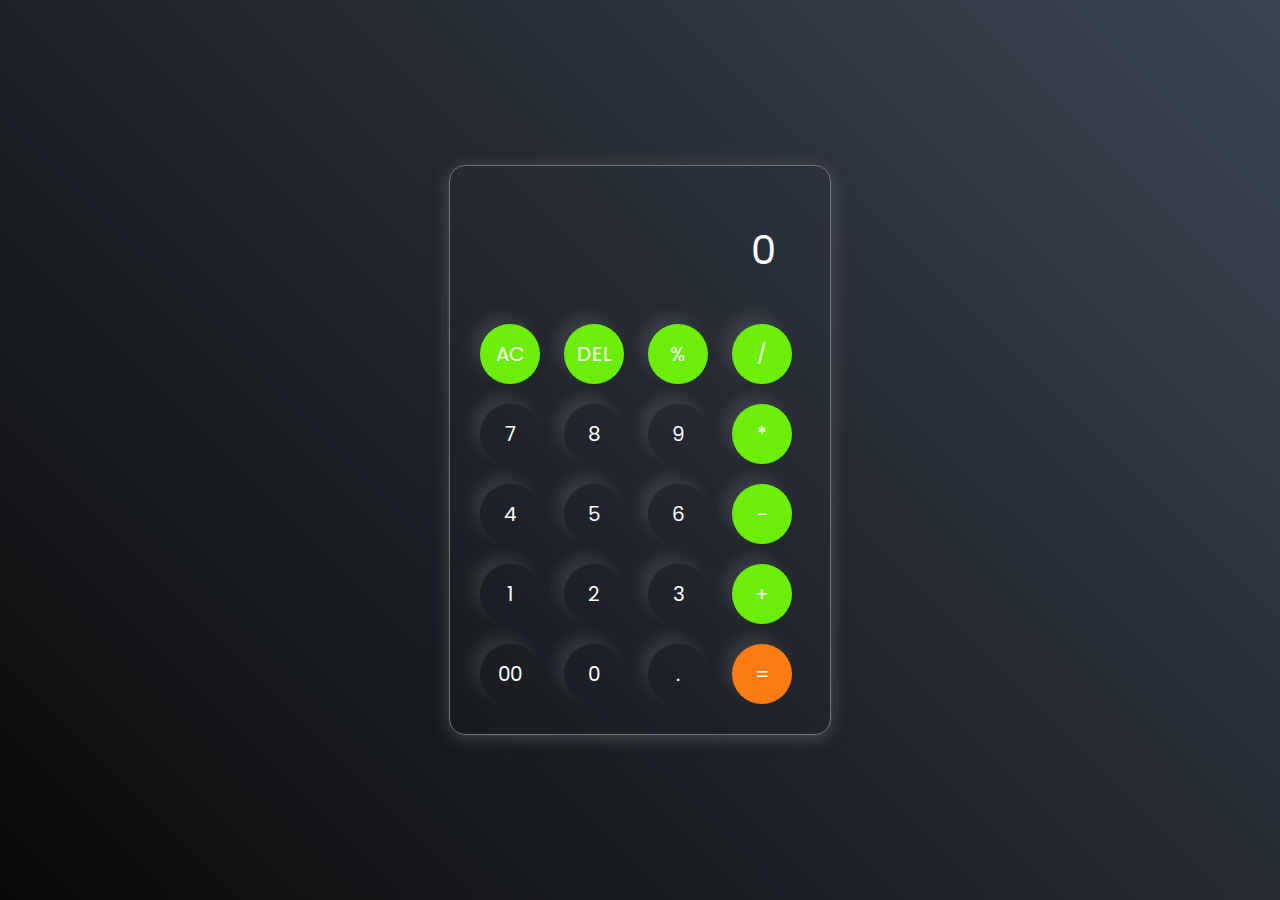
<file: CALCULATOR/index.html>
<!DOCTYPE html>
<html lang="en">
  <head>
    <meta charset="UTF-8" />
    <meta http-equiv="X-UA-Compatible" content="IE=edge" />
    <meta name="viewport" content="width=device-width, initial-scale=1.0" />
    <link rel="stylesheet" href="style.css" />
    <title>Calculator - By Code Traversal</title>
  </head>
  <body>
    <div class="container">
      <div class="calculator">
        <input type="text" id="inputBox" placeholder="0" />
        <div>
          <button class="button operator">AC</button>
          <button class="button operator">DEL</button>
          <button class="button operator">%</button>
          <button class="button operator">/</button>
        </div>
        <div>
          <button class="button">7</button>
          <button class="button">8</button>
          <button class="button">9</button>
          <button class="button operator">*</button>
        </div>
        <div>
          <button class="button">4</button>
          <button class="button">5</button>
          <button class="button">6</button>
          <button class="button operator">-</button>
        </div>
        <div>
          <button class="button">1</button>
          <button class="button">2</button>
          <button class="button">3</button>
          <button class="button operator">+</button>
        </div>

        <div>
          <button class="button">00</button>
          <button class="button">0</button>
          <button class="button">.</button>
          <button class="button equalBtn">=</button>
        </div>
      </div>
    </div>

    <script src="script.js"></script>
  </body>
</html>
</file>
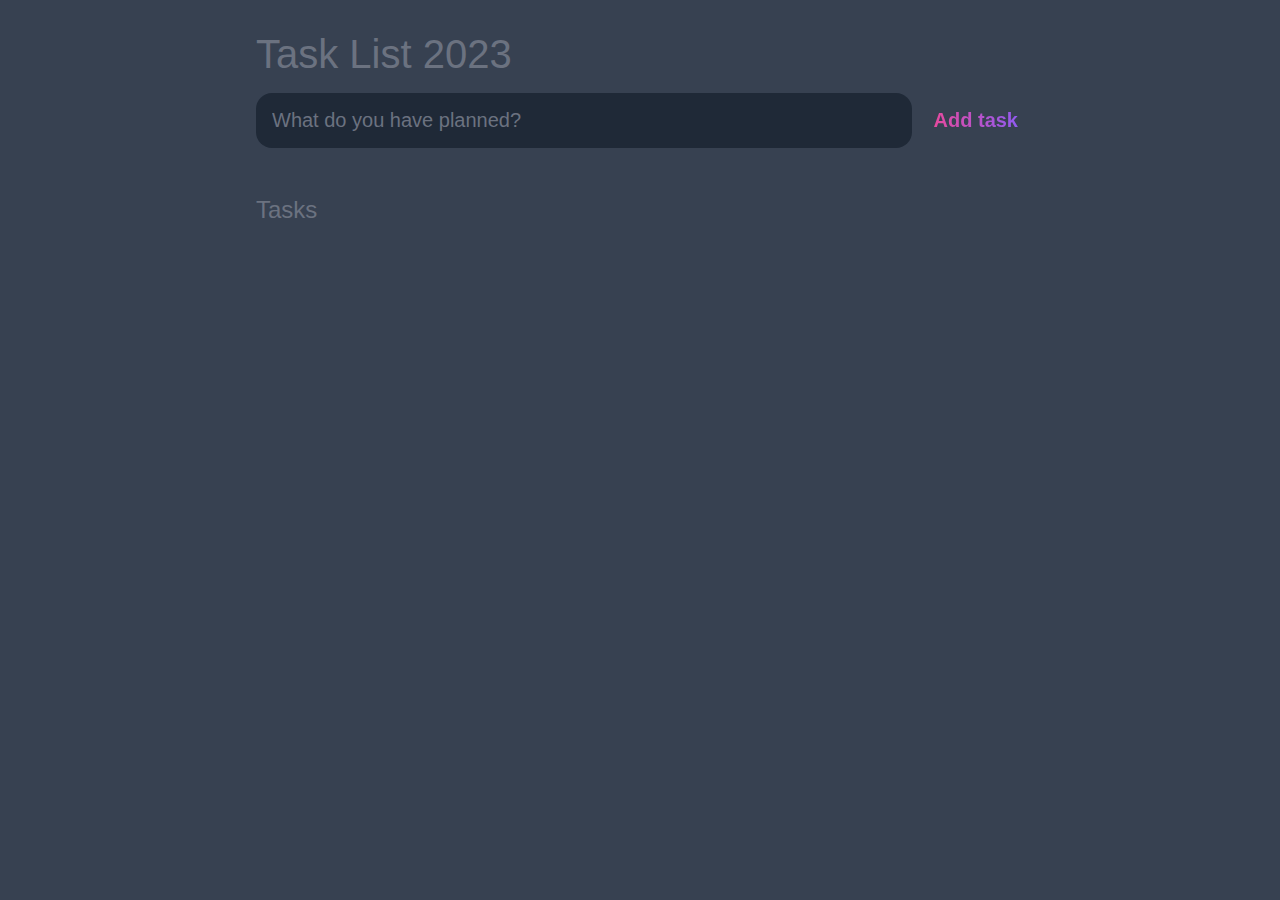
<file: TO DO WEB APP/index.html>
<!DOCTYPE html>
<html lang="en">
<head>
	<meta charset="UTF-8">
	<meta http-equiv="X-UA-Compatible" content="IE=edge">
	<meta name="viewport" content="width=device-width, initial-scale=1.0">
	<title>To-Do List 2023</title>

	<link rel="stylesheet" href="main.css" />
</head>
<body>
	
	<header>
		<h1>Task List 2023</h1>
		<form id="new-task-form">
			<input 
				type="text" 
				name="new-task-input" 
				id="new-task-input" 
				placeholder="What do you have planned?" />
			<input 
				type="submit"
				id="new-task-submit" 
				value="Add task" />
		</form>
	</header>
	<main>
		<section class="task-list">
			<h2>Tasks</h2>

			<div id="tasks">

				<!-- <div class="task">
					<div class="content">
						<input 
							type="text" 
							class="text" 
							value="A new task"
							readonly>
					</div>
					<div class="actions">
						<button class="edit">Edit</button>
						<button class="delete">Delete</button>
					</div>
				</div> -->

			</div>
		</section>
	</main>

	<script src="main.js"></script>
</body>
</html>
</file>
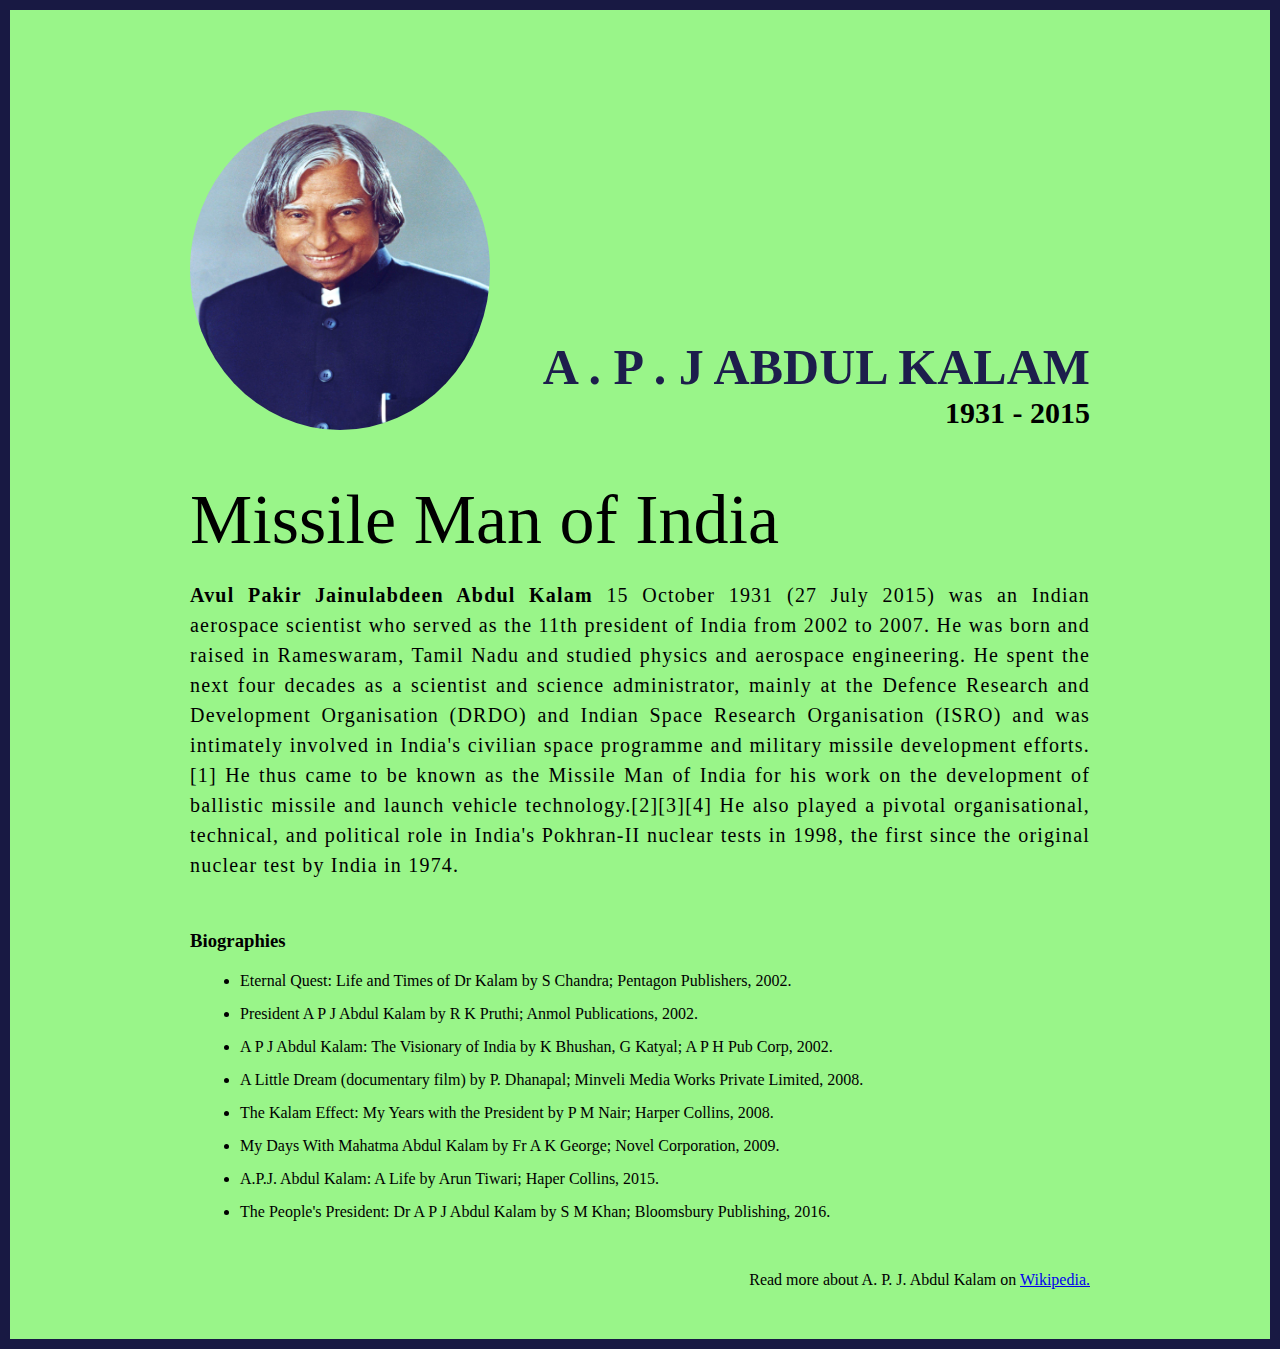
<file: TRIBUTE PAGE/index.html>
<!DOCTYPE html>
<html lang="en">
  <head>
    <meta charset="UTF-8" />

    <meta http-equiv="X-UA-Compatible" content="IE=edge" />

    <meta name="viewport" content="width=device-width, initial-scale=1.0" />
    <title>The Tribute Website | A.P. J Abdul Kalam</title>
    <link rel="stylesheet" href="style.css" />
  </head>
  <body>
    <div class="container">
      <div class="content">
        <section class="top_section">
          <div class="image_container">
            <img src="./images/apj.jpg" alt="tribute" />
          </div>
          <div>
            <h1>A . P . J Abdul Kalam</h1>
            <h4>1931 - 2015</h4>
          </div>
        </section>
        <section class="about_section">
          <h2>Missile Man of India</h2>
          <p>
            <b>Avul Pakir Jainulabdeen Abdul Kalam</b> 15 October 1931 (27 July
            2015) was an Indian aerospace scientist who served as the 11th
            president of India from 2002 to 2007. He was born and raised in
            Rameswaram, Tamil Nadu and studied physics and aerospace
            engineering. He spent the next four decades as a scientist and
            science administrator, mainly at the Defence Research and
            Development Organisation (DRDO) and Indian Space Research
            Organisation (ISRO) and was intimately involved in India's civilian
            space programme and military missile development efforts.[1] He thus
            came to be known as the Missile Man of India for his work on the
            development of ballistic missile and launch vehicle
            technology.[2][3][4] He also played a pivotal organisational,
            technical, and political role in India's Pokhran-II nuclear tests in
            1998, the first since the original nuclear test by India in 1974.
          </p>
        </section>
        <section class="biography_section">
          <h3>Biographies</h3>
          <ul>
            <li>
              Eternal Quest: Life and Times of Dr Kalam by S Chandra; Pentagon
              Publishers, 2002.
            </li>
            <li>
              President A P J Abdul Kalam by R K Pruthi; Anmol Publications,
              2002.
            </li>
            <li>
              A P J Abdul Kalam: The Visionary of India by K Bhushan, G Katyal;
              A P H Pub Corp, 2002.
            </li>
            <li>
              A Little Dream (documentary film) by P. Dhanapal; Minveli Media
              Works Private Limited, 2008.
            </li>
            <li>
              The Kalam Effect: My Years with the President by P M Nair; Harper
              Collins, 2008.
            </li>
            <li>
              My Days With Mahatma Abdul Kalam by Fr A K George; Novel
              Corporation, 2009.
            </li>
            <li>
              A.P.J. Abdul Kalam: A Life by Arun Tiwari; Haper Collins, 2015.
            </li>
            <li>
              The People's President: Dr A P J Abdul Kalam by S M Khan;
              Bloomsbury Publishing, 2016.
            </li>
          </ul>
        </section>
        <footer>
          <p>
            Read more about A. P. J. Abdul Kalam on
            <a href="https://en.wikipedia.org/wiki/A._P._J._Abdul_Kalam"
              >Wikipedia.</a
            >
          </p>
        </footer>
      </div>
    </div>
  </body>
</html>
</file>
<file: CALCULATOR/style.css>
@import url('https://fonts.googleapis.com/css2?family=Poppins:wght@500&display=swap');

*{
    margin: 0;
    padding: 0;
    box-sizing: border-box;
    font-family: 'Poppins', sans-serif;
}

body{
    width: 100%;
    height: 100vh;
    display: flex;
    justify-content: center;
    align-items: center;
    background: linear-gradient(45deg, #0a0a0a, #3a4452);
}

.calculator{
    border: 1px solid #717377;
    padding: 20px;
    border-radius: 16px;
    background: transparent;
    box-shadow: 0px 3px 15px rgba(113, 115, 119, 0.5);

}

input{
    width: 320px;
    border: none;
    padding: 24px;
    margin: 10px;
    background: transparent;
    box-shadow: 0px 3px 15px rgbs(84, 84, 84, 0.1);
    font-size: 40px;
    text-align: right;
    cursor: pointer;
    color: #ffffff;
}

input::placeholder{
    color: #ffffff;
}

button{
    border: none;
    width: 60px;
    height: 60px;
    margin: 10px;
    border-radius: 50%;
    background: transparent;
    color: #ffffff;
    font-size: 20px;
    box-shadow: -8px -8px 15px rgba(255, 255, 255, 0.1);
    cursor: pointer;
}

.equalBtn{
    background-color: #fb7c14;
}

.operator{
     background-color: #6dee0a;
}
</file>
<file: TO DO WEB APP/main.css>
:root {
	--dark: #374151;
	--darker: #1F2937;
	--darkest: #111827;
	--grey: #6B7280;
	--pink: #EC4899;
	--purple: #8B5CF6;
	--light: #EEE;
}

* {
	margin: 0;
	box-sizing: border-box;
	font-family: "Fira sans", sans-serif;
}

body {
	display: flex;
	flex-direction: column;
	min-height: 100vh;
	color: #FFF;
	background-color: var(--dark);
}

header {
	padding: 2rem 1rem;
	max-width: 800px;
	width: 100%;
	margin: 0 auto;
}

header h1{ 
	font-size: 2.5rem;
	font-weight: 300;
	color: var(--grey);
	margin-bottom: 1rem;
}

#new-task-form {
	display: flex;;
}

input, button {
	appearance: none;
	border: none;
	outline: none;
	background: none;
}

#new-task-input {
	flex: 1 1 0%;
	background-color: var(--darker);
	padding: 1rem;
	border-radius: 1rem;
	margin-right: 1rem;
	color: var(--light);
	font-size: 1.25rem;
}

#new-task-input::placeholder {
	color: var(--grey);
}

#new-task-submit {
	color: var(--pink);
	font-size: 1.25rem;
	font-weight: 700;
	background-image: linear-gradient(to right, var(--pink), var(--purple));
	-webkit-background-clip: text;
	-webkit-text-fill-color: transparent;
	cursor: pointer;
	transition: 0.4s;
}

#new-task-submit:hover {
	opacity: 0.8;
}

#new-task-submit:active {
	opacity: 0.6;
}

main {
	flex: 1 1 0%;
	max-width: 800px;
	width: 100%;
	margin: 0 auto;
}

.task-list {
	padding: 1rem;
}

.task-list h2 {
	font-size: 1.5rem;
	font-weight: 300;
	color: var(--grey);
	margin-bottom: 1rem;
}

#tasks .task {
	display: flex;
	justify-content: space-between;
	background-color: var(--darkest);
	padding: 1rem;
	border-radius: 1rem;
	margin-bottom: 1rem;
}

.task .content {
	flex: 1 1 0%;
}

.task .content .text {
	color: var(--light);
	font-size: 1.125rem;
	width: 100%;
	display: block;
	transition: 0.4s;
}

.task .content .text:not(:read-only) {
	color: var(--pink);
}

.task .actions {
	display: flex;
	margin: 0 -0.5rem;
}

.task .actions button {
	cursor: pointer;
	margin: 0 0.5rem;
	font-size: 1.125rem;
	font-weight: 700;
	text-transform: uppercase;
	transition: 0.4s;
}

.task .actions button:hover {
	opacity: 0.8;
}

.task .actions button:active {
	opacity: 0.6;
}

.task .actions .edit {
	background-image: linear-gradient(to right, var(--pink), var(--purple));
	-webkit-background-clip: text;
	-webkit-text-fill-color: transparent;
}

.task .actions .delete {
	color: crimson;
}
</file>
<file: TRIBUTE PAGE/style.css>
* {
    margin: 0;
    padding: 0;
    box-sizing: border-box;
  }
  
  .container {
    background-color: #99F589;
    min-height: 100vh;
    border: 10px solid #181943;
  }
  
  .content {
    max-width: 900px;
    margin: 0 auto;
  }
  .top_section {
    margin-top: 100px;
    display: flex;
    justify-content: space-between;
    align-items: flex-end;
  }
  .top_section h1 {
    font-size: 50px;
    font-weight: bold;
    color: #1d1e4c;
    text-transform: uppercase;
  }
  .top_section h4 {
    font-size: 30px;
    text-align: end;
  }
  
  .image_container {
    border-radius: 50%;
    overflow: hidden;
  }
  
  .image_container,
  img {
    width: 300px;
    height: 320px;
  }
  .about_section {
    margin-top: 50px;
  }
  .about_section h2 {
    font-size: 70px;
    font-weight: 400;
    margin-bottom: 20px;
  }
  .about_section p {
    font-size: 20px;
    line-height: 30px;
    letter-spacing: 1.2px;
    text-align: justify;
  }
  .biography_section {
    margin: 50px 0;
  }
  .biography_section h3 {
    margin-bottom: 20px;
  }
  .biography_section ul {
    margin-left: 50px;
  }
  .biography_section li {
    margin-bottom: 15px;
  }
  
  footer {
    margin: 50px 0;
  }
  footer p {
    text-align: end;
  }
</file>
